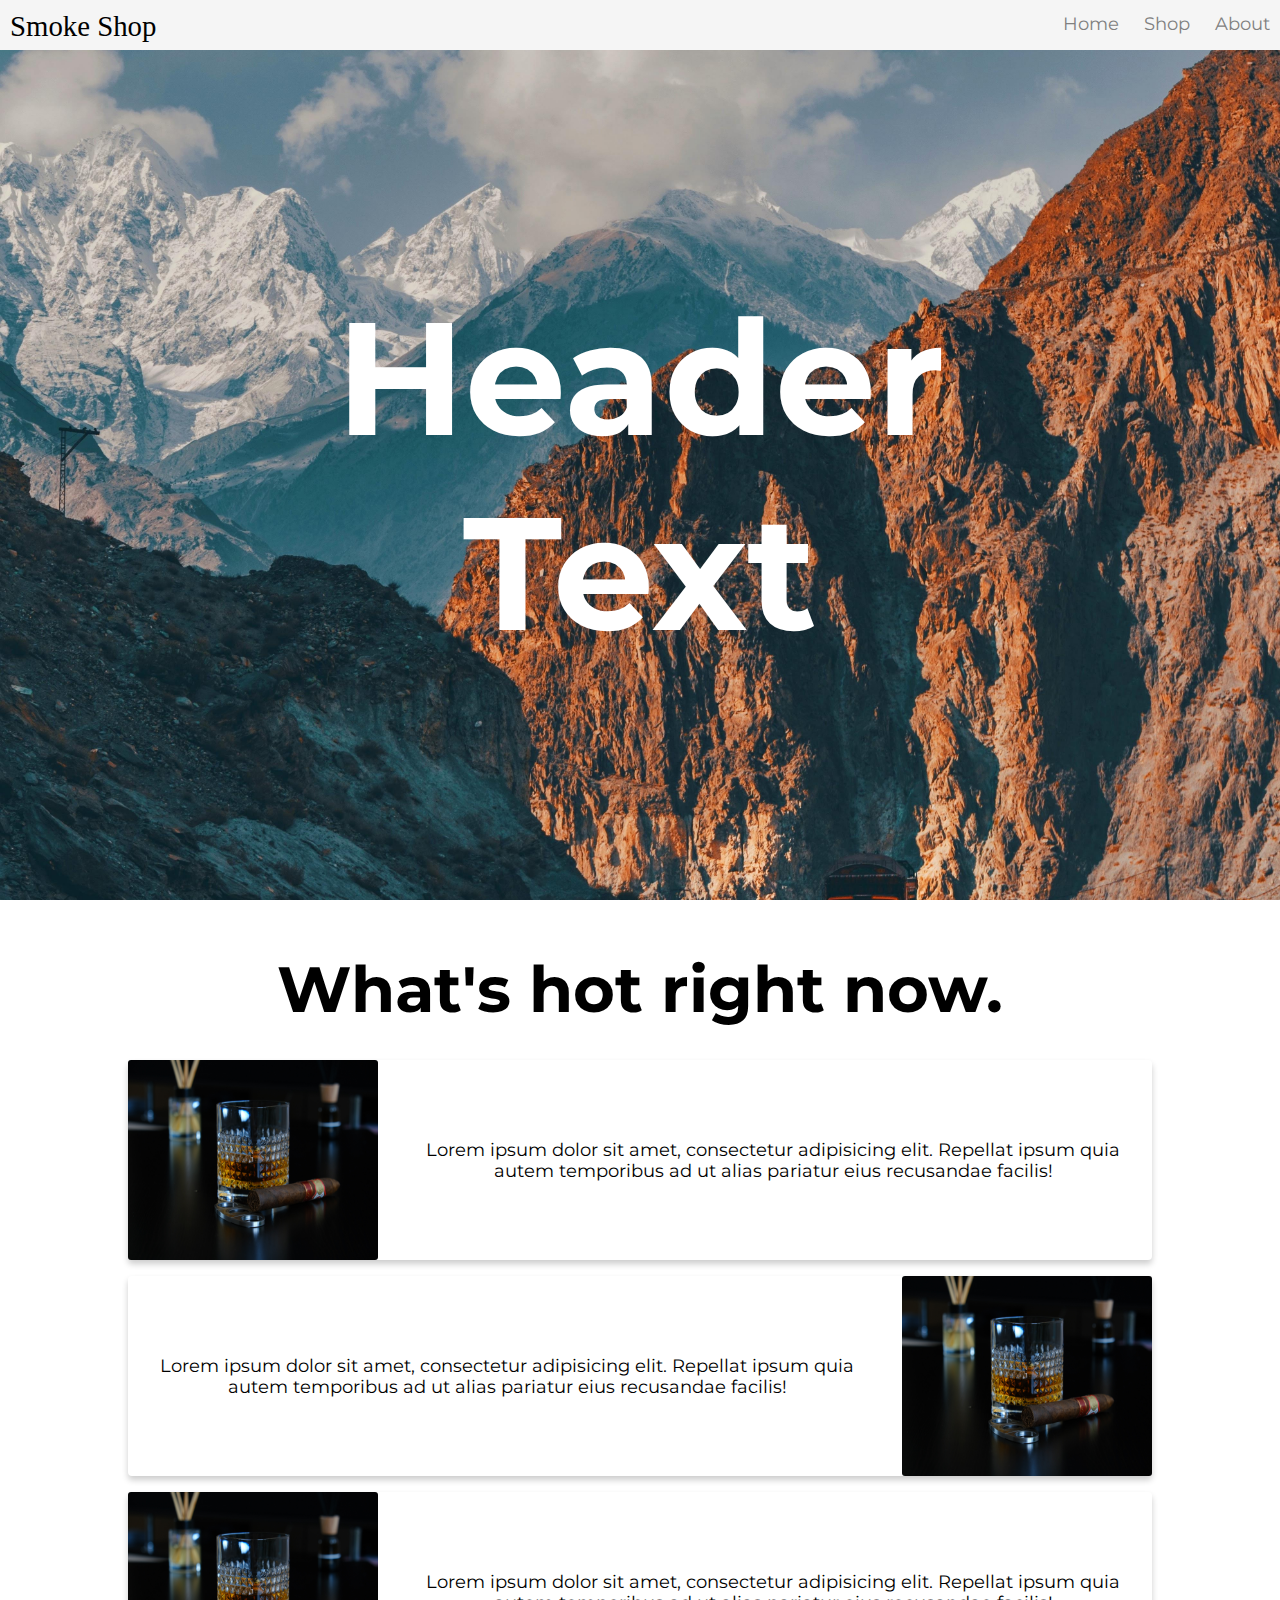
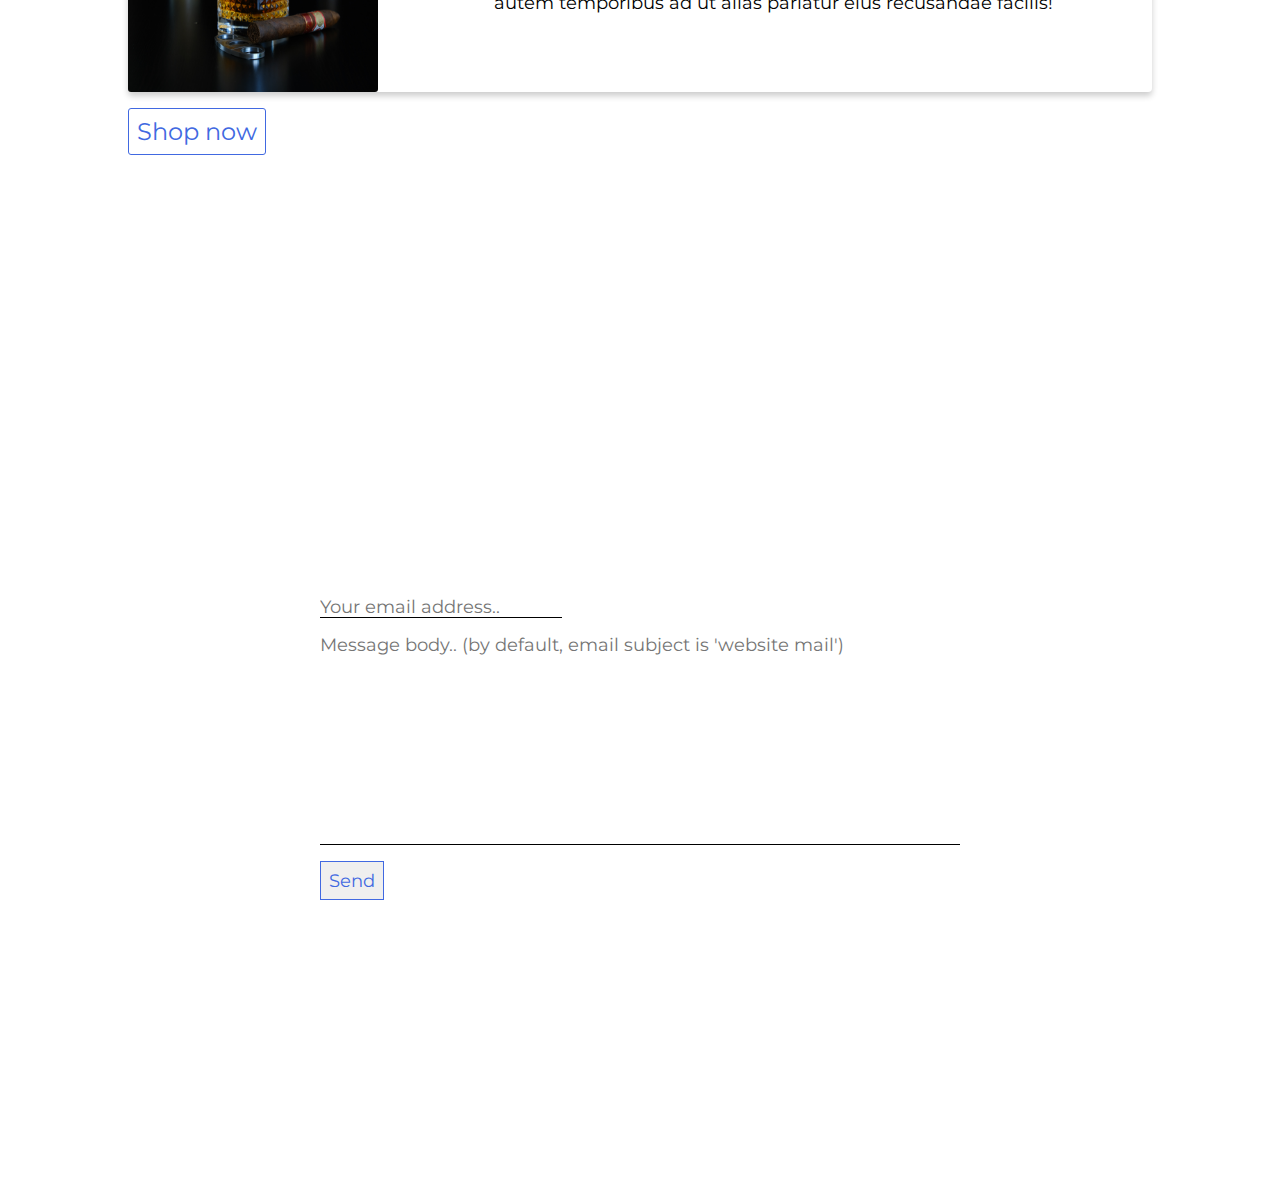
<file: index.html>
<!DOCTYPE html>
<html lang="en">
<head>
    <meta charset="UTF-8">
    <meta http-equiv="X-UA-Compatible" content="IE=edge">
    <meta name="viewport" content="width=device-width, initial-scale=1.0">
    <title>Smoke Shop</title>

    <link rel="stylesheet" href="styles.css">
</head>
<body>
    <div class="nav">
        <input type="checkbox" id="nav-check">
        <div class="nav-header">
          <div class="nav-title">
            Smoke Shop
          </div>
        </div>
        <div class="nav-btn">
          <label for="nav-check">
            <span></span>
            <span></span>
            <span></span>
          </label>
        </div>
        
        <div class="nav-links">
          <a href="index.html">Home</a>
          <a href="shop.html">Shop</a>
          <a href="about.html">About</a>
        </div>
    </div>

    <section id="hero">
        <div class="hero-text">
            <h1>Header Text</h1>
        </div>
    </section>

    <section id="highlight-products">
        <h3>What's hot right now.</h3>
            <div class="product">
            <img src="images/item1.jpg" alt="">
            <div class="text-box">
                <p>Lorem ipsum dolor sit amet, consectetur adipisicing elit. Repellat ipsum quia autem temporibus ad ut alias pariatur eius recusandae facilis!</p>
            </div>
        </div>
        <div class="product">
            <div class="text-box">
                <p>Lorem ipsum dolor sit amet, consectetur adipisicing elit. Repellat ipsum quia autem temporibus ad ut alias pariatur eius recusandae facilis!</p>
            </div>
            <img src="images/item1.jpg" alt="">
        </div>
        <div class="product">
            <img src="images/item1.jpg" alt="">
            <div class="text-box">
                <p>Lorem ipsum dolor sit amet, consectetur adipisicing elit. Repellat ipsum quia autem temporibus ad ut alias pariatur eius recusandae facilis!</p>
            </div>
        </div>
        <div class="shop-btn">
            <a href="shop.html">Shop now</a>
        </div>
    </section>

    <section id="footer">
        <h3>Write to us.</h3>
        <div class="email-form">
            <input type="email" name="email-address" id="email-address" placeholder="Your email address..">
            <textarea name="email-body" id="email-body" cols="30" rows="10" placeholder="Message body.. (by default, email subject is 'website mail')"></textarea>
            <button type="submit">Send</button>
        </div>
        <a href="about.html">Learn more about us</a>
    </section>
</body>
</html>
</file>
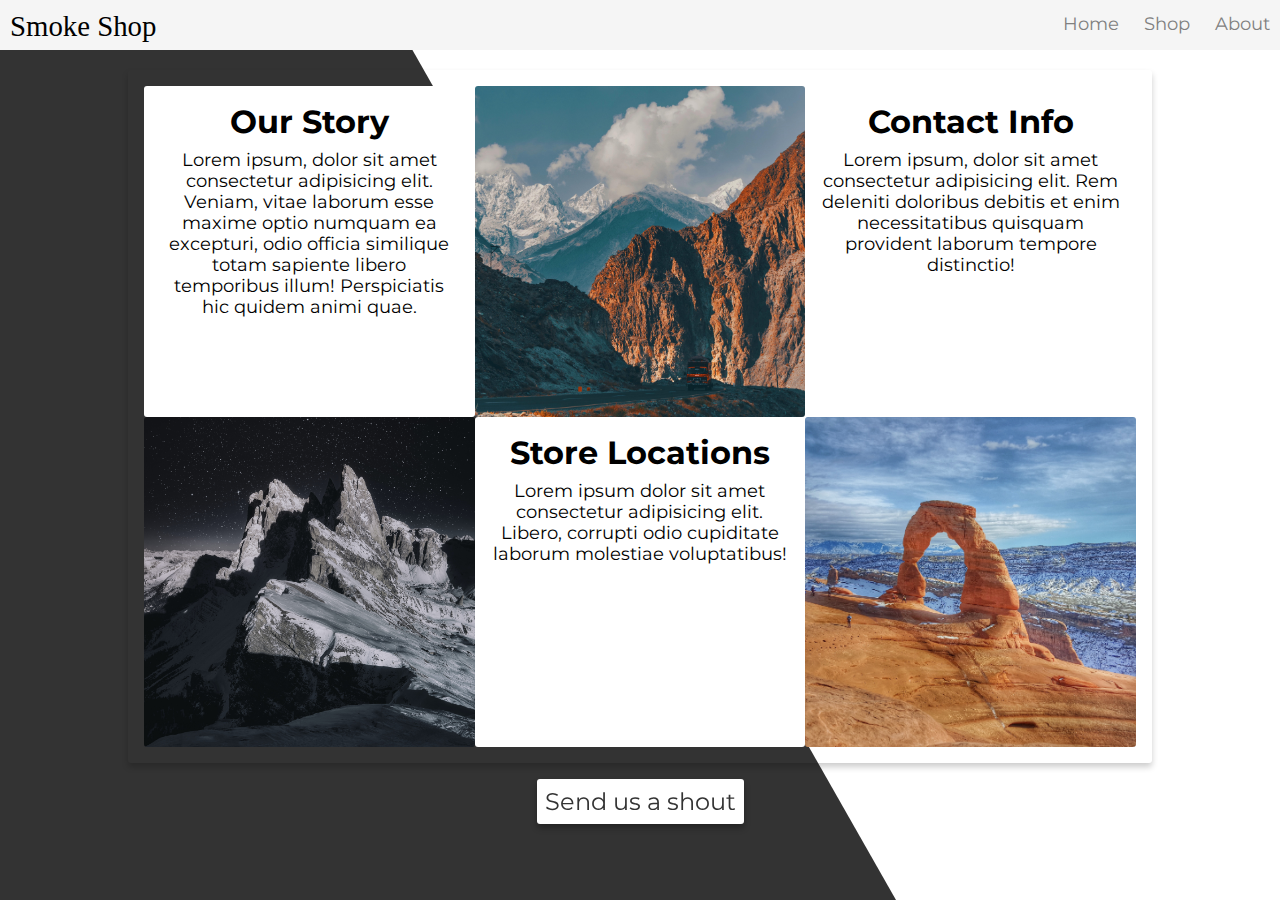
<file: about.html>
<!DOCTYPE html>
<html lang="en">
<head>
    <meta charset="UTF-8">
    <meta http-equiv="X-UA-Compatible" content="IE=edge">
    <meta name="viewport" content="width=device-width, initial-scale=1.0">
    <title>Smoke Shop</title>

    <link rel="stylesheet" href="styles.css">
</head>
<body>
    <div class="nav">
        <input type="checkbox" id="nav-check">
        <div class="nav-header">
          <div class="nav-title">
            Smoke Shop
          </div>
        </div>
        <div class="nav-btn">
          <label for="nav-check">
            <span></span>
            <span></span>
            <span></span>
          </label>
        </div>
        
        <div class="nav-links">
          <a href="index.html">Home</a>
          <a href="shop.html">Shop</a>
          <a href="about.html">About</a>
        </div>
    </div>

    <div class="about-background"></div>
    <div class="about-body">
      <div class="about-container">
          <div class="card bio">
              <h4>Our Story</h4>

              <p>Lorem ipsum, dolor sit amet consectetur adipisicing elit. Veniam, vitae laborum esse maxime optio numquam ea excepturi, odio officia similique totam sapiente libero temporibus illum! Perspiciatis hic quidem animi quae.</p>
          </div>
          <img src="images/pexels-ahmer-qureshi-9375817.jpg" alt="">
          <div class="card contact">
              <h4>Contact Info</h4>
              <p>Lorem ipsum, dolor sit amet consectetur adipisicing elit. Rem deleniti doloribus debitis et enim necessitatibus quisquam provident laborum tempore distinctio!</p>
          </div>
          <img src="images/pexels-eberhard-grossgasteiger-2437286.jpg" alt="">
          <div class="card location">
              <h4>Store Locations</h4>
              <p>Lorem ipsum dolor sit amet consectetur adipisicing elit. Libero, corrupti odio cupiditate laborum molestiae voluptatibus!</p>
          </div>
          <img src="images/pexels-chris-janda-62600.jpg" alt="">
      </div>
      <!-- remove business-site when hosting outside of github -->
      <a href="index.html#footer">Send us a shout</a>
    </div>
</body>
</html>
</file>
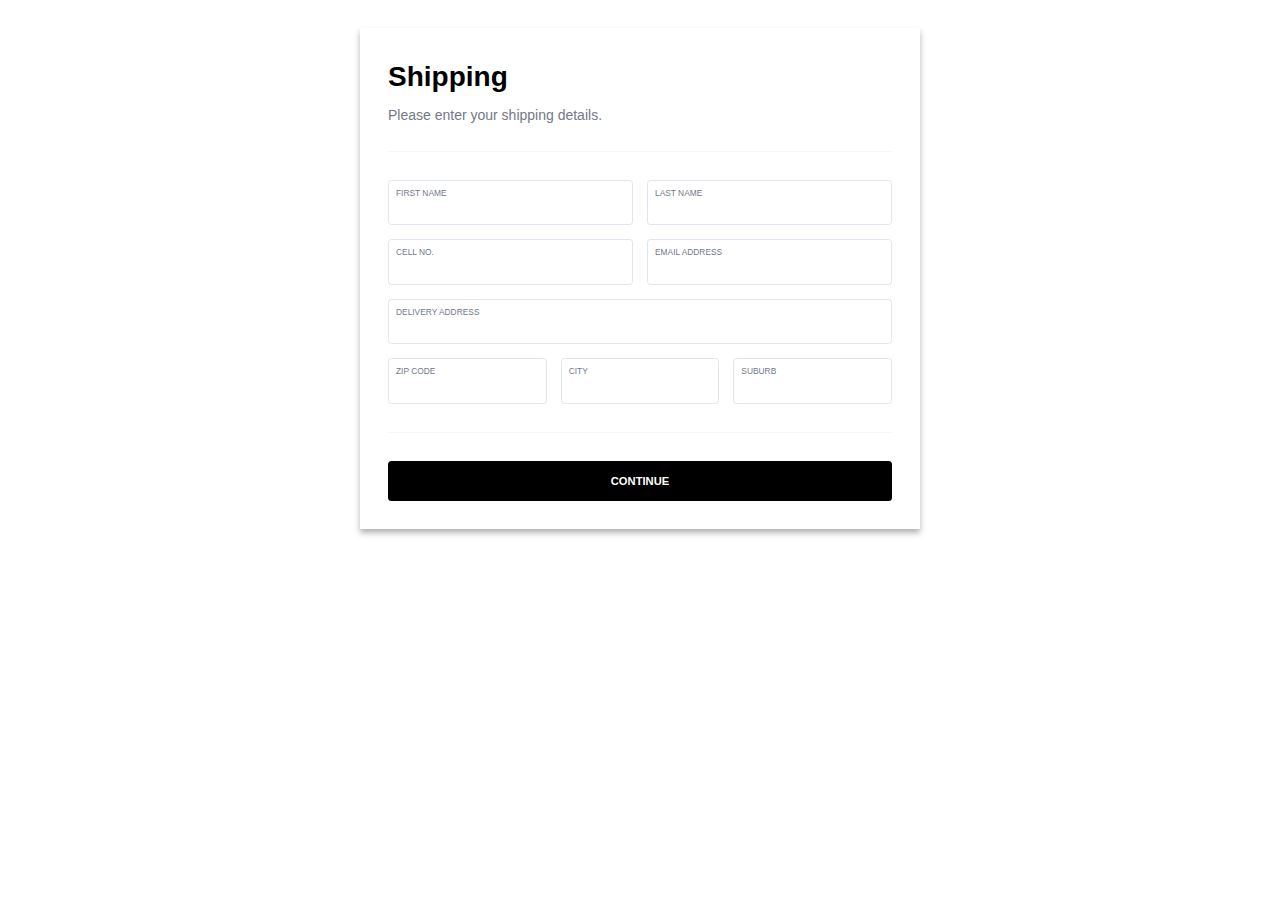
<file: shipping.html>
<!DOCTYPE html>
<html lang="en">
<head>
    <meta charset="UTF-8">
    <meta http-equiv="X-UA-Compatible" content="IE=edge">
    <meta name="viewport" content="width=device-width, initial-scale=1.0">
    <title>Smoke Shop</title>

    <script src="https://smtpjs.com/v3/smtp.js"></script>
    <script src="script.js"></script>
    <link rel="stylesheet" href="shipping-styles.css">
</head>
<body>
    <div class="container">
        <h1>Shipping</h1>
        <p>Please enter your shipping details.</p>
        <hr />
        <div class="form">
            
            <div class="fields fields--2">
                <label class="field">
                    <span class="field__label" for="firstname">First name</span>
                    <input class="field__input" type="text" id="firstname" value="" />
                </label>
                <label class="field">
                    <span class="field__label" for="lastname">Last name</span>
                    <input class="field__input" type="text" id="lastname" value="" />
                </label>
                <label class="field">
                    <span class="field__label" for="cell-number">Cell no.</span>
                    <input class="field__input" type="text" id="cell-number" value="" />
                </label>
                <label class="field">
                    <span class="field__label" for="email-address">Email address</span>
                    <input class="field__input" type="email" id="email-address" value="" />
                </label>
            </div>
            <label class="field">
                <span class="field__label" for="address">Delivery Address</span>
                <input class="field__input" type="text" id="address" />
            </label>
            <!-- <label class="field">
                <span class="field__label" for="country">Country</span>
                <select class="field__input" id="country">
                    <option value=""></option>
                    <option value="unitedstates">United States</option>
                </select>
            </label> -->
            <div class="fields fields--3">
                <label class="field">
                    <span class="field__label" for="zipcode">Zip code</span>
                    <input class="field__input" type="text" id="zipcode" />
                </label>
                <label class="field">
                    <span class="field__label" for="city">City</span>
                    <input class="field__input" type="text" id="city" />
                </label>
                <label class="field">
                    <span class="field__label" for="suburb">Suburb</span>
                    <input class="field__input" type="text" id="suburb" />
                </label>

        <!-- State/Province input -->
                <!-- <label class="field">
                    <span class="field__label" for="state">State</span>
                    <select class="field__input" id="state">
                        <option value=""></option>
                    </select>
                </label> -->
            </div>
        </div>
        <hr>
        <button class="button" type="button" onclick="sendEmail()">Continue</button>
    </div>
</body>
</html>
</file>
<file: styles.css>
@import url('https://fonts.googleapis.com/css?family=Montserrat');

html {
    scroll-behavior: smooth;
}

html::-webkit-scrollbar {
    width: 0;
}

* {
    margin: 0px;
    padding: 0;
    font-family: 'Montserrat', sans-serif;
}

h1 {
    font-size: 10rem;
}

h3 {
    font-size: 4rem;
}

h4 {
    font-size: 2rem;
}

p {
    font-size: 1.1rem;
}

.nav {
    height: 50px;
    width: 100%;
    background-color: whitesmoke;
    top: 0;
    position: fixed;
    z-index: 10;
}

.nav > .nav-header {
    display: inline;
}

.nav > .nav-header > .nav-title {
    display: inline-block;
    font-size: 1.8rem;
    color: #000;
    font-family: 'Lato';
    padding: 10px 10px 10px 10px;
}

.nav > .nav-btn {
    display: none;
}

.nav > .nav-links {
    display: inline;
    float: right;
    font-size: 18px;
}

.nav > .nav-links > a {
    display: inline-block;
    padding: 13px 10px 13px 10px;
    text-decoration: none;
    color: gray;
}

.nav > .nav-links > a:hover {
    background-color: rgba(0, 0, 0, 0.3);
}

.nav > #nav-check {
    display: none;
}
/* /////////////////////Hero//////////////////////////////////////// */
#hero {
    margin-top: 50px;
    width: 100vw;
    height: calc(100vh - 50px);
    overflow: hidden;
    display: flex;
    justify-content: center;
    align-items: center;
    /* text-align: center; */
    background-image: url('images/pexels-ahmer-qureshi-9375817.jpg');
    background-position: center;
    background-attachment: fixed;
    background-size: cover;
}

#hero > .hero-text {
    text-align: center;
    width: 70vw;
    height: fit-content;
    animation: fadeEffect 3s;
}

@keyframes fadeEffect {
    0% {opacity: 0;}
    100% {opacity: 1;}
}

#hero > .hero-text > h1 {
    color: #fff;
    /* font-size: 10rem; */
}
/* ///////////////////////////////////Highlights////////////////////////// */
#highlight-products {
    margin-top: 50px;
    max-width: 100vw;
    min-height: calc(100vh - 50px);
    padding-left: 10vw;
    padding-right: 10vw;
    padding-bottom: 50px;
    overflow: hidden;
    /* display: flex;
    flex-direction: column;
    justify-content: center;
    align-items: center; */
    text-align: center;
    background-color: #fff;
}

#highlight-products > h3 {
    /* font-size: 4rem; */
    margin-bottom: 2rem;
    /* color: #fff; */
}

#highlight-products > .product {
    display: flex;
    justify-content: center;
    align-items: center;
    flex-direction: row;
    gap: 1rem;
    margin-bottom: 1rem;
    /* border: 1px solid #777; */
    border-radius: 4px;
    box-shadow: 0 4px 6px 0 rgba(0, 0, 0, .2);
    transition: transform .25s ease-in-out;
}

#highlight-products > .product:hover {
    transform: translate(-5px, -5px);
}

#highlight-products > .product > img {
    width: 250px;
    height: 200px;
    object-fit: 100%;
    border-radius: 3px;
}

#highlight-products > .product > .text-box > p {
    text-align: center;
    /* font-size: 1.1rem; */
    margin: 1rem;
}

#highlight-products > .shop-btn {
    border: 1px solid #4169e1;
    border-radius: 3px;
    width: -moz-fit-content;
    width: fit-content;
    padding: .5rem;
    transition: all .25s ease-in-out;
}

#highlight-products > .shop-btn:hover {
    background-color: #4169e1;
    transform: translate(-5px, -5px);
}

#highlight-products > .shop-btn:hover a {
    color: #fff;
}

#highlight-products > .shop-btn > a {
    text-decoration: none;
    color: #4169e1;
    font-size: 1.5rem;
}
/* ///////////////////////////////////Footer////////////////////////// */
#footer {
    margin-top: 50px;
    max-width: 100vw;
    min-height: calc(100vh - 50px);
    padding-left: 10vw;
    padding-right: 10vw;
    padding-bottom: 50px;
    overflow: hidden;
    display: flex;
    flex-direction: column;
    justify-content: center;
    align-items: center;
    text-align: center;
    /* background-color: #fff; */
    background-image: url('images/pexels-eberhard-grossgasteiger-2437286.jpg');
    background-attachment: fixed;
    background-repeat: no-repeat;
    background-position: center;
    background-size: cover;
}

#footer > h3 {
    color: #fff;
}

#footer > .email-form {
    display: flex;
    flex-direction: column;
    gap: 1rem;
    max-width: 100%;
    /* width: -moz-fit-content;
    width: fit-content; */
    height: -moz-fit-content;
    height: fit-content;
    margin-top: 2rem;
    background-color: #fff;
    border-radius: 3px;
    padding: 1rem;
    text-align: center;
}

#footer > .email-form > #email-address {
    font-size: 1.1rem;
    width: -moz-fit-content;
    width: fit-content;
    resize: horizontal;
    border: none;
    border-bottom: 1px solid #000;
}

#footer > .email-form > #email-body {
    font-size: 1.1rem;
    width: -moz-fit-content;
    width: 50vw;
    resize: horizontal;
    border: none;
    border-bottom: 1px solid #000;
    resize: none;
}

#footer > .email-form > button {
    width: -moz-fit-content;
    width: fit-content;
    padding: .5rem;
    font-size: 1.1rem;
    border: 1px solid #4169e1;
    color: #4169e1;
    cursor: pointer;
    transition: all .25s ease-in-out;
}

#footer > .email-form > button:hover {
    /* transform: translate(-5px, -5px); */
    background-color: #4169e1;
    color: #fff;
}

#footer > a {
    text-decoration: none;
    color: #fff;
    font-weight: bold;
    font-size: 1.5rem;
    margin-top: 1rem;
    padding: .5rem;
    border: 2px solid #fff;
    border-radius: 3px;
    transition: all .25s ease-in-out;
}

#footer > a:hover {
    transform: scale(1.5);
    background-color: rgba(0, 0, 0, .2);
    border: 1px solid #fff;
}
/* ///////////////////////////////////Shop/Products////////////////////////// */
.shop-background {
    width: 100vw;
    height: 100vh;
    background-color: #333;
    /* background: linear-gradient(rgba(0, 0, 0, .5), rgba(0, 0, 0, .5)); */
    clip-path: polygon(0 0, 30% 0, 70% 100%, 0 100%);
    position: fixed;
    z-index: -1;
}

.overlay {
    background-color: rgba(0, 0, 0, .3);
    display: none;
    height: 100vh;
    width: 100vw;
    position: fixed;
    z-index: 100;
    /* display: flex; */
    justify-content: center;
    align-items: center;
    padding-bottom: 2rem;
}

.shop-header {
    margin-top: 50px;
    padding: .5rem;
    display: flex;
    flex-direction: column;
    justify-content: center;
    align-items: center;
}

#searchbar {
    padding: 15px;
    border-radius: 10px;
}

input[type=text] {
    width: 90%;
}

.gallery-header {
    /* margin-top: 50px; */
    margin-bottom: 1rem;
    text-align: center;
    color: #777;
}

.gallery-header > .animate {
    animation-duration: .75s;
    animation-delay: .5s;
    animation-name: animate-fade;
    animation-timing-function: cubic-bezier(.26, .53, .74, 1.48);
    animation-fill-mode: backwards;
}

.gallery-header > .animate.glow {
    animation-name: animate-glow;
    animation-timing-function: ease;
}

@keyframes animate-glow {
    0% {
        opacity: 0;
        filter: brightness(3) saturate(3);
        transform: scale(.8, .8);
    }
    100% {
        opacity: 1;
        filter: brightness(1) saturate(1);
        transform: scale(1, 1);
    }
}

.gallery-header > .delay-1 {
    animation-delay: .5s;
}

.gallery-header > .delay-2 {
    animation-delay: .7s;
}

.gallery-header > .delay-3 {
    animation-delay: .9s;
}

.gallery-header > .delay-4 {
    animation-delay: 1.1s;
}

.gallery-header > .delay-5 {
    animation-delay: 1.3s;
}

.gallery > .category-selectors {
    display: flex;
    justify-content: center;
    align-items: center;
    padding: 10px;
}

.gallery > .category-selectors > .category-btn {
    width: fit-content;
    margin: 5px;
    padding: 5px;
    border-radius: 3px;
    background-color: #fff;
    box-shadow: 0 4px 6px 0 rgba(0, 0, 0, .3);
    cursor: pointer
}

.gallery > .category-selectors > .category-btn:hover {
    background-color: #4169e1;
}

.gallery > .category-selectors > .category-btn:hover .sub-category-container {
    height: -moz-fit-content;
    height: fit-content;
}

.gallery > .category-selectors > .category-btn > .sub-category-container {
    position: absolute;
    width: -moz-fit-content;
    width: fit-content;
    max-width: 200px;
    z-index: 10;
    background-color: #fff;
    box-shadow: 0 4px 6px 0 rgba(0, 0, 0, .3);
    border-radius: 3px;
    margin-top: 6px;
    overflow: hidden;
    cursor: pointer;
    height: 0;
    transition: height .5s ease-in-out;
    transition-duration: 2s;
}

.gallery > .category-selectors > .category-btn > .sub-category-container > .sub-category {
    list-style-type: none;
    /* width: 100%; */
    padding: 5px;
}

.gallery > .category-selectors > .category-btn > .sub-category-container > .sub-category:hover {
    background-color: #4169e1;
    color: #fff;
}

.gallery > .category { 
   display: none;
   grid-template-columns: repeat(auto-fill, minmax(200px, 1fr));
   gap: .5rem;
   align-items: center;
   justify-content: center;
   margin-bottom: 2rem;
   margin-top: 2rem;
}

.gallery > .active-category {
    display: grid;
}

.product-card {
    width: 200px;
    height: 300px;
    border-radius: 5px;
    box-shadow: 0 4px 6px 0 rgba(0, 0, 0, .2);
    background-color: #fff;
    display: flex;
    align-items: center;
    margin: auto; /* center grid-items */
    flex-direction: column;
    transition: all .5s ease-in-out;
    overflow: hidden;
    position: relative;
}

.gallery > .category > .product-card:hover {
    transform: translateY(-10px);
}

.gallery > .category > .product-card:hover img {
    opacity: .5;
}

.product-card > button {
    position: absolute;
    top: 20%;
    left: 50%;
    transform: translate(-50%, -50%);
    background-color: #4169e1;
    padding: .5rem;
    border: none;
    border-radius: 3px;
    color: #fff;
    font-size: 1rem;
    display: none;
}

.product-card > button:hover {
    opacity: .9;
}

.product-card:hover button {
    display: inline-block;
}

.product-card > img {
    width: 100%;
    height: 70%;
    object-fit: cover;
}

.product-card > .product-title {
    text-align: center;
    padding: 5px;
}

.product-card > .product-title > .product-description {
    display: none;
}

.product-card > .product-title > h3 {
    color:#777;
    font-size: 1.1rem;
}

.product-card > .product-title > p {
    font-size: 1rem;
}

/* Selected product ~ Show product details */
.selected {
    min-width: 300px;
    max-height: 400px;
    height: -moz-fit-content;
    height: fit-content;
    margin: 1rem 1rem 3rem 1rem;
    /* margin-bottom: 3rem; */
    z-index: 101;
    overflow-y: auto;
}

.selected::-webkit-scrollbar {
    width: 0;
}

.selected > img {
    max-width: 300px;
    max-height: 300px;
}

.selected > .product-title > h3 {
    font-size: 1.2rem;
    color: #000;
}

.selected > .product-title > p {
    font-size: 1.1rem;
    margin: 1rem;
    color: #333;
}

.selected > .product-title > .product-description {
    display: block;
}

.selected > button {
    position: relative;
    display: block;
    top: auto;
    left: auto;
    transform: translate(0, 0);
    margin-bottom: 1rem;
}

/* Cart toggle Button ~ Cart Body and children */
.cart-btn {
    position: fixed;
    width: 3.5rem;
    height: 3.5rem;
    border-radius: 50%;
    background-color: #333;
    bottom: 20px;
    right: 20px;
    cursor: pointer;
    display:flex;
    justify-content: center;
    align-items: center;
    color: #fff;
    font-size: 1.5rem;
    transition: transform .5s ease;
}

.cart-btn:hover {
    transform: scale(1.5);
}

.cart-btn > .counter {
    position: absolute;
    top: 0;
    right: 0;
    width: 1.8rem;
    height: 1.8rem;
    border-radius: 50%;
    display: flex;
    justify-content: center;
    align-items: center;
    background-color: #e04747;
    text-align: center;
    font-size: 1.1rem;
}

input[type=checkbox] {
    position: absolute;
    bottom: 20px;
    right: 20px;
    display: none;
}

input[type=checkbox]:checked ~ .cart-body {
    scale: 1;
}

.cart-body {
    position: fixed;
    top: 50%;
    left: 50%;
    transform: translate(-50%, -50%);
    width: 300px;
    height: -moz-fit-content;
    height: fit-content;
    /* height: 30vh; */
    max-height: 70vh;
    background-color: #fff;
    box-shadow: 0 4px 6px 0 rgba(0, 0, 0, .3);
    border: 1px solid rgba(0, 0, 0, .3);
    border-radius: 4px;
    display: flex;
    justify-content: space-between;
    align-items: center;
    flex-direction: column;
    overflow: hidden;
    transition: scale .5s ease-in-out;
    scale: 0;
    transform-origin: bottom left;
}

.cart-body > ul {
    list-style-type: none;
    box-sizing: border-box;
    max-width: 100%;
    height: 30vh;
    scroll-behavior: smooth;
    max-height: max-content;
    overflow-y: scroll;
    padding-bottom: 5px;
}

.cart-body > ul::-webkit-scrollbar {
    width: 0;
}

.cart-body > ul > li {
    font-size: 1.1rem;
    color: #777;
}

.cart-body > .total {
    padding: 5px;
    /* margin-left: 5px; */
    text-align: center;
    background-color: rgba(0, 0, 0, .2);
    width: 100%;
}

.cart-body > .shipping-fee {
    padding: 5px;
    text-align: center;
    background-color: rgba(0, 0, 0, .3);
    width: 100%;
}

.cart-body > h3 {
    font-size: 1.3rem;
    color: #333;
}

.cart-body > h3 > .close-cart {
    font-size: 1rem;
    position: absolute;
    color: #333;
    right: 0;
    margin: 5px;
    cursor: pointer;
}

.cart-body > h3 > .close-cart:hover {
    color: #777;
}

.cart-body > .cart-btn-container {
    width: 100%;
    display: flex;
    justify-content: space-evenly;
    align-items: center;
    color: #fff;
}

.cart-body > .cart-btn-container > span {
    width: 100%;
    height: -moz-fit-content;
    height: fit-content;
    font-size: 1.45rem;
    background-color: #777;
    text-align: center;
    padding: .5rem;
}

/* Quantity selector */
.quantity {
    scale: 0;
    height: -moz-fit-content;
    height: fit-content;
    max-height: 200px;
    text-align: center;
    border-radius: 3px;
    position: fixed;
    background-color: #fff;
    box-shadow: 0 4px 6px 0 rgba(0, 0, 0, .3);
    top: 50%;
    left: 50%;
    transform: translate(-50%, -50%);
    display: flex;
    flex-direction: column;
    justify-content: center;
    align-items: center;
    padding: .5rem;
    gap: .5rem;
    z-index: 101;
}

.quantity > #qty {
    width: 5rem;
    padding: .5rem;
}

.quantity > .confirm-btn {
    padding: .5rem;
    border: 1px solid #4169e1;
    color: #4169e1;
    transition: all .25s ease-in-out;
}

.quantity > .confirm-btn:hover {
    background-color: #4169e1;
    color: #fff;
}

/* Cart list ~ items and body */
.cart-list-item {
    position: relative;
    display: grid;
    grid-template-columns: 3fr 1fr 1fr;
    gap: 5px;
    margin-top: 5px;
}

.cart-list-item > .item-description {
    text-overflow: ellipsis;
}

.cart-list-item > .quantity {
    max-width: 2rem;
    height: 1.1rem;
    border: 1px solid #333;
    border-radius: 3px;
    padding: 1px;
}

.cart-list-item > .price {
    float: right;
    margin-right: 15px;
}

.cart-list-item > .remove-item {
    position: absolute;
    right: 0;
    margin-right: 5px;
}

.cart-list-item > .remove-item:hover {
    color: red;
    scale: 1.5;
    cursor: pointer;
}

.cart-body > .cart-btn-container > .cancel:hover {
    background-color: #e04747;
    cursor: pointer;
}

.cart-body > .cart-btn-container > .checkout:hover {
    background-color: #6b88e0;
}

.cart-body > .cart-btn-container > .checkout > a {
    text-decoration: none;
    color: #fff;
    font-size: 1.5rem;
    width: 100%;
    pointer-events: none;
}

.cart-body > .cart-btn-container > .checkout {
    background-color: #4169e1;
}
/* ///////////////////////////////////About Page///////////////////////// */
.about-body {
    display: flex;
    flex-direction: column;
    justify-content: center;
    align-items: center;
    text-align: center;
    padding-bottom: 2rem;
    padding-left: 10vw;
    padding-right: 10vw;
}

.about-background {
    width: 100vw;
    height: 100vh;
    background-color: #333;
    /* background: linear-gradient(rgba(0, 0, 0, .5), rgba(0, 0, 0, .5)); */
    clip-path: polygon(0 0, 30% 0, 70% 100%, 0 100%);
    position: fixed;
    z-index: -1;
}

.about-container {
    margin-top: 70px;
    display: grid;
    grid-template-columns: repeat(3, 1fr);
    grid-template-rows: repeat(2, 1fr);
    gap: 0px;
    padding: 1rem;
    box-shadow: 0 4px 6px 0 rgba(0, 0, 0, .2);
    border-radius: 3px;
}

.about-container > img {
    width: 100%;
    min-height: 100%;
    object-fit: cover;
    display: block;
    /* -webkit-filter: grayscale(1);
    filter: grayscale(1); */
    transition: all 100ms ease-out;
    border-radius: 3px;
}

.about-container > img:hover {
    transform: scale(1.04);
    cursor: pointer;
    /* -webkit-filter: grayscale(0);
    filter: grayscale(0); */
}
.about-container > .card {
    max-width: 100%;
    max-height: 100%;
    display: block;
    background-color: #fff;
    padding: 1rem;
    border-radius: 3px;
}

.about-container > .card > p {
    margin-top: .5rem;
    text-align: center;
}

.about-body > a {
    text-decoration: none;
    padding: .5rem;
    /* border: 2px solid #fff; */
    background-color: #fff;
    border-radius: 3px;
    margin: 1rem;
    color: #333;
    box-shadow: 0 4px 6px 0 rgba(0, 0, 0, .3);
    font-size: 1.5rem;
    transition: all .25s ease-in-out;
}

.about-body > a:hover {
    transform: scale(1.5);
    border-width: 1px;
}
/* ///////////////////////////////////Responsiveness///////////////////////// */
@media (max-width:600px) {
    .nav > .nav-btn {
        display: inline-block;
        position: absolute;
        right: 0px;
        top: 0px;
    }
    .nav > .nav-btn > label {
        display: inline-block;
        width: fit-content;
        height: 25px;
        padding: 13px;
    }
    .nav > .nav-btn > label:hover,.nav  #nav-check:checked ~ .nav-btn > label {
        background-color: rgba(0, 0, 0, 0.3);
    }
    .nav > .nav-btn > label > span {
        display: block;
        width: 25px;
        height: 10px;
        border-top: 2px solid gray;
    }
    .nav > .nav-links {
        position: absolute;
        display: block;
        width: 100%;
        background-color: #333;
        height: 0px;
        transition: all 0.3s ease-in;
        overflow: hidden;
        top: 50px;
        left: 0px;
    }
    .nav > .nav-links > a {
        display: block;
        width: 100%;
    }
    .nav > #nav-check:not(:checked) ~ .nav-links {
        height: 0px;
    }
    .nav > #nav-check:checked ~ .nav-links {
        height: fit-content;
        overflow-y: auto;
    }

    #hero > .hero-text {
        width: 90vw;
    }

    #hero > .hero-text > h1 {
        font-size: 6rem;
    }

    #highlight-products > .product {
        flex-direction: column;
    }

    #highlight-products > .product > .text-box {
        padding: .5rem;
    }

    #highlight-products > .product > img {
        margin-bottom: .5rem;
        margin-top: .5rem;
    }

    .about-container {
        grid-template-columns: repeat(2, 1fr);
        grid-template-rows: repeat(3, 1fr);
    }

    .about-body > a {
        color: rgba(0, 0, 0, .5);
    }

    .about-body {
        padding: 5px;
    }
}
</file>
<file: shipping-styles.css>
@import url("https://rsms.me/inter/inter.css");

:root {
  --color-gray: #737888;
  --color-lighter-gray: #e3e5ed;
  --color-light-gray: #f7f7fa;
}

*,
*:before,
*:after {
  box-sizing: inherit;
}

html {
  font-family: "Inter", sans-serif;
  font-size: 14px;
  box-sizing: border-box;
}

@supports (font-variation-settings: normal) {
  html {
    font-family: "Inter var", sans-serif;
  }
}

body {
  margin: 0;
}

h1 {
  margin-bottom: 1rem;
}

p {
  color: var(--color-gray);
}

hr {
  height: 1px;
  width: 100%;
  background-color: var(--color-light-gray);
  border: 0;
  margin: 2rem 0;
}

.container {
  max-width: 40rem;
  padding: 10vw 2rem 2rem;
  padding-top: 1rem;
  margin: 2rem auto;
  height: fit-content;
  box-shadow: 0 4px 6px 0 rgba(0, 0, 0, .3);
}

.form {
  display: grid;
  grid-gap: 1rem;
}

.field {
  width: 100%;
  display: flex;
  flex-direction: column;
  border: 1px solid var(--color-lighter-gray);
  padding: .5rem;
  border-radius: .25rem;
}

.field__label {
  color: var(--color-gray);
  font-size: 0.6rem;
  font-weight: 300;
  text-transform: uppercase;
  margin-bottom: 0.25rem
}

.field__input {
  padding: 0;
  margin: 0;
  border: 0;
  outline: 0;
  font-weight: bold;
  font-size: 1rem;
  width: 100%;
  -webkit-appearance: none;
  appearance: none;
  background-color: transparent;
}
.field:focus-within {
  border-color: #000;
}

.fields {
  display: grid;
  grid-gap: 1rem;
}
.fields--2 {
  grid-template-columns: 1fr 1fr;
}
.fields--3 {
  grid-template-columns: 1fr 1fr 1fr;
}

.button {
  background-color: #000;
  text-transform: uppercase;
  font-size: 0.8rem;
  font-weight: 600;
  display: block;
  color: #fff;
  width: 100%;
  padding: 1rem;
  border-radius: 0.25rem;
  border: 0;
  cursor: pointer;
  outline: 0;
}
.button:focus-visible {
  background-color: #333;
}
</file>
